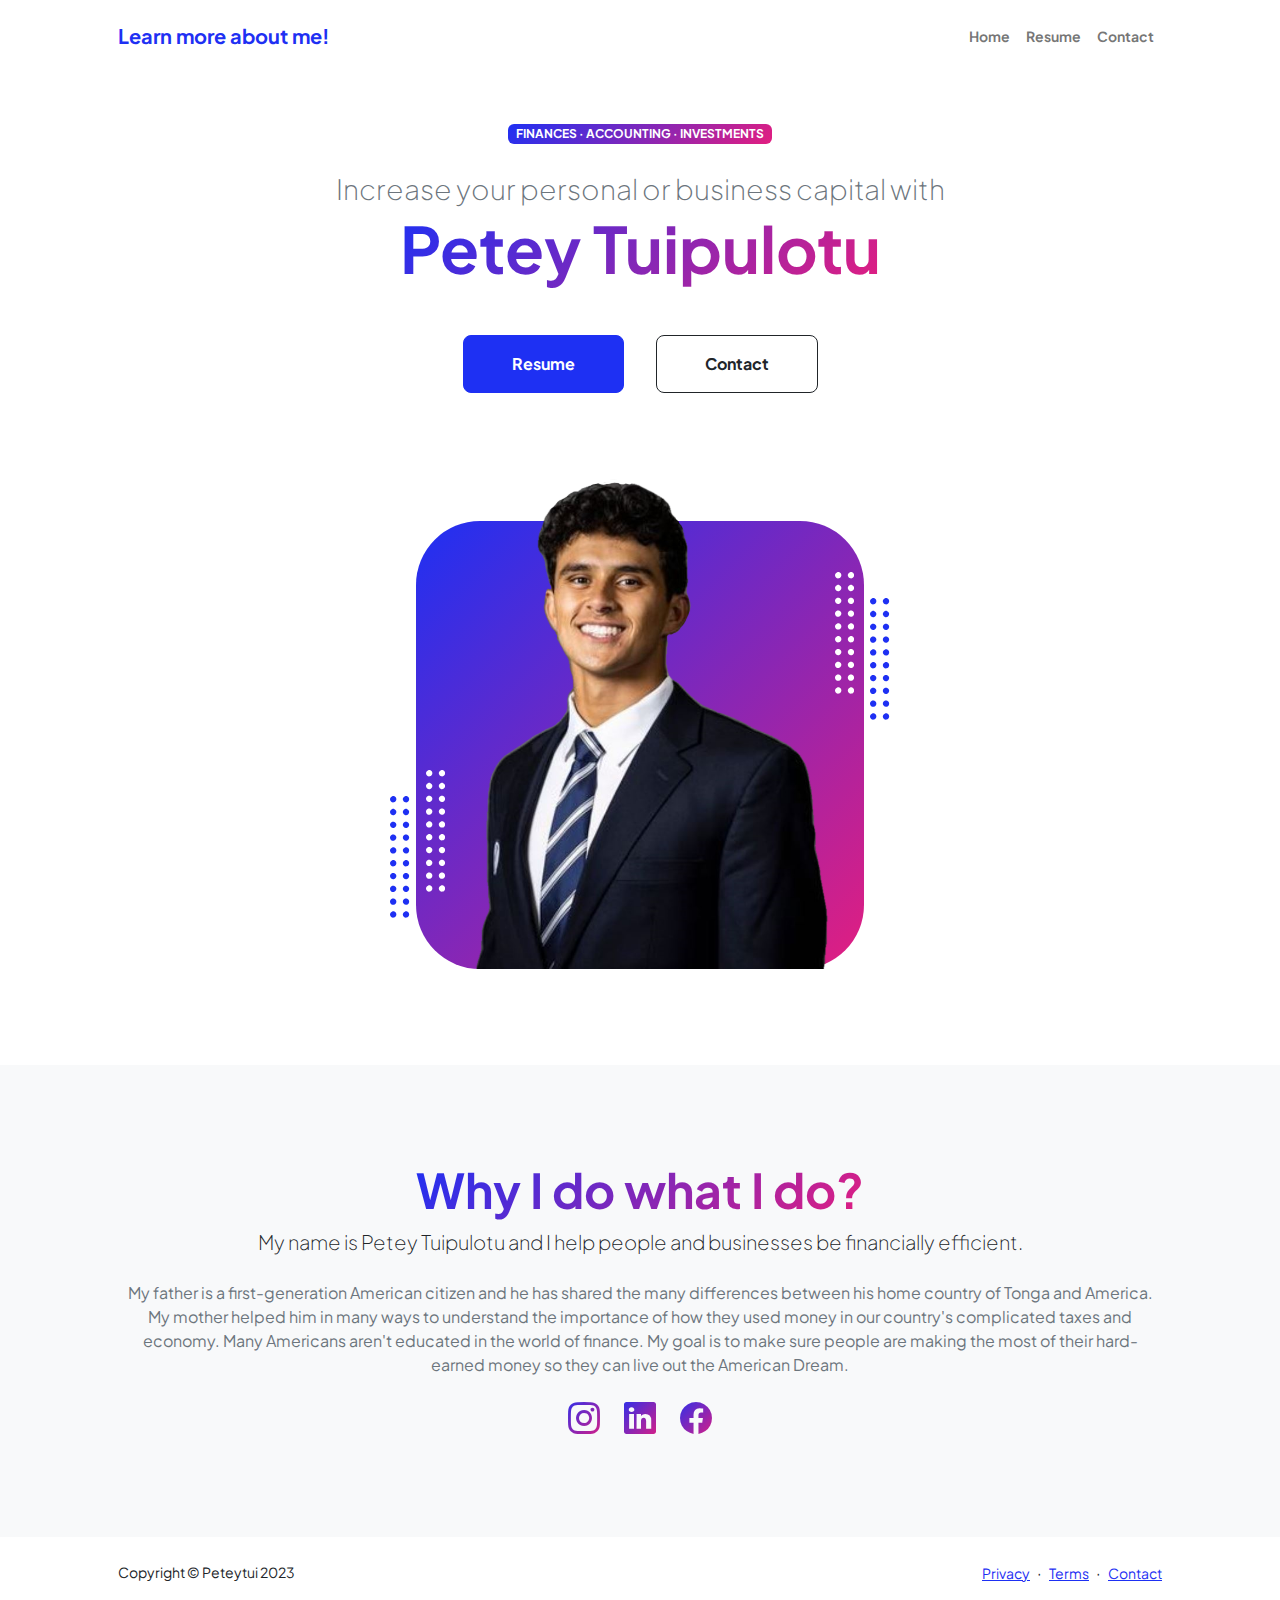
<file: index.html>
<!DOCTYPE html>
<html lang="en">
    <head>
        <meta charset="utf-8" />
        <meta name="viewport" content="width=device-width, initial-scale=1, shrink-to-fit=no" />
        <meta name="description" content="" />
        <meta name="author" content="" />
        <title>Personal - Start Bootstrap Theme</title>
        <!-- Favicon-->
        <link rel="icon" type="image/x-icon" href="assets/favicon.ico" />
        <!-- Custom Google font-->
        <link rel="preconnect" href="https://fonts.googleapis.com" />
        <link rel="preconnect" href="https://fonts.gstatic.com" crossorigin />
        <link href="https://fonts.googleapis.com/css2?family=Plus+Jakarta+Sans:wght@100;200;300;400;500;600;700;800;900&amp;display=swap" rel="stylesheet" />
        <!-- Bootstrap icons-->
        <link href="https://cdn.jsdelivr.net/npm/bootstrap-icons@1.8.1/font/bootstrap-icons.css" rel="stylesheet" />
        <!-- Core theme CSS (includes Bootstrap)-->
        <link href="css/styles.css" rel="stylesheet" />
    </head>
    <body class="d-flex flex-column h-100">
        <main class="flex-shrink-0">
            <!-- Navigation-->
            <nav class="navbar navbar-expand-lg navbar-light bg-white py-3">
                <div class="container px-5">
                    <a class="navbar-brand" href="#aboutme"><span class="fw-bolder text-primary">Learn more about me!</span></a>
                    <button class="navbar-toggler" type="button" data-bs-toggle="collapse" data-bs-target="#navbarSupportedContent" aria-controls="navbarSupportedContent" aria-expanded="false" aria-label="Toggle navigation"><span class="navbar-toggler-icon"></span></button>
                    <div class="collapse navbar-collapse" id="navbarSupportedContent">
                        <ul class="navbar-nav ms-auto mb-2 mb-lg-0 small fw-bolder">
                            <li class="nav-item"><a class="nav-link" href="index.html">Home</a></li>
                            <li class="nav-item"><a class="nav-link" href="html/resume.html">Resume</a></li>
                            <li class="nav-item"><a class="nav-link" href="html/contact.html">Contact</a></li>
                        </ul>
                    </div>
                </div>
            </nav>
            <!-- Header-->
            <header class="py-5">
                <div class="container px-5 pb-5">
                    <div class="row gx-5 align-items-center">
                        <div class="col-xxl-5">
                            <!-- Header text content-->
                            <div class="text-center text-xxl-start">
                                <div class="badge bg-gradient-primary-to-secondary text-white mb-4"><div class="text-uppercase">Finances &middot; Accounting &middot; Investments</div></div>
                                <div class="fs-3 fw-light text-muted">Increase your personal or business capital with</div>
                                <h1 class="display-3 fw-bolder mb-5"><span class="text-gradient d-inline">Petey Tuipulotu</span></h1>
                                <div class="d-grid gap-3 d-sm-flex justify-content-sm-center justify-content-xxl-start mb-3">
                                    <a class="btn btn-primary btn-lg px-5 py-3 me-sm-3 fs-6 fw-bolder" href="html/resume.html">Resume</a>
                                    <a class="btn btn-outline-dark btn-lg px-5 py-3 fs-6 fw-bolder" href="html/contact.html">Contact</a>
                                </div>
                            </div>
                        </div>
                        <div class="col-xxl-7">
                            <!-- Header profile picture-->
                            <div class="d-flex justify-content-center mt-5 mt-xxl-0">
                                <div class="profile bg-gradient-primary-to-secondary">
                                    <!-- TIP: For best results, use a photo with a transparent background like the demo example below-->
                                    <!-- Watch a tutorial on how to do this on YouTube (link)-->
                                    <img class="profile-img" src="assets/suit tie pic for website.png" alt="..." />
                                    <div class="dots-1">
                                        <!-- SVG Dots-->
                                        <svg version="1.1" xmlns="http://www.w3.org/2000/svg" xmlns:xlink="http://www.w3.org/1999/xlink" x="0px" y="0px" viewBox="0 0 191.6 1215.4" style="enable-background: new 0 0 191.6 1215.4" xml:space="preserve">
                                            <g transform="translate(0.000000,1280.000000) scale(0.100000,-0.100000)">
                                                <path d="M227.7,12788.6c-105-35-200-141-222-248c-43-206,163-412,369-369c155,32,275,190,260,339c-11,105-90,213-190,262        C383.7,12801.6,289.7,12808.6,227.7,12788.6z"></path>
                                                <path d="M1507.7,12788.6c-151-50-253-216-222-362c25-119,136-230,254-255c194-41,395,142,375,339c-11,105-90,213-190,262        C1663.7,12801.6,1569.7,12808.6,1507.7,12788.6z"></path>
                                                <path d="M227.7,11508.6c-105-35-200-141-222-248c-43-206,163-412,369-369c155,32,275,190,260,339c-11,105-90,213-190,262        C383.7,11521.6,289.7,11528.6,227.7,11508.6z"></path>
                                                <path d="M1507.7,11508.6c-151-50-253-216-222-362c25-119,136-230,254-255c194-41,395,142,375,339c-11,105-90,213-190,262        C1663.7,11521.6,1569.7,11528.6,1507.7,11508.6z"></path>
                                                <path d="M227.7,10228.6c-105-35-200-141-222-248c-43-206,163-412,369-369c155,32,275,190,260,339c-11,105-90,213-190,262        C383.7,10241.6,289.7,10248.6,227.7,10228.6z"></path>
                                                <path d="M1507.7,10228.6c-105-35-200-141-222-248c-43-206,163-412,369-369c155,32,275,190,260,339c-11,105-90,213-190,262        C1663.7,10241.6,1569.7,10248.6,1507.7,10228.6z"></path>
                                                <path d="M227.7,8948.6c-105-35-200-141-222-248c-43-206,163-412,369-369c155,32,275,190,260,339c-11,105-90,213-190,262        C383.7,8961.6,289.7,8968.6,227.7,8948.6z"></path>
                                                <path d="M1507.7,8948.6c-105-35-200-141-222-248c-43-206,163-412,369-369c155,32,275,190,260,339c-11,105-90,213-190,262        C1663.7,8961.6,1569.7,8968.6,1507.7,8948.6z"></path>
                                                <path d="M227.7,7668.6c-105-35-200-141-222-248c-43-206,163-412,369-369c155,32,275,190,260,339c-11,105-90,213-190,262        C383.7,7681.6,289.7,7688.6,227.7,7668.6z"></path>
                                                <path d="M1507.7,7668.6c-105-35-200-141-222-248c-43-206,163-412,369-369c155,32,275,190,260,339c-11,105-90,213-190,262        C1663.7,7681.6,1569.7,7688.6,1507.7,7668.6z"></path>
                                                <path d="M227.7,6388.6c-105-35-200-141-222-248c-43-206,163-412,369-369c155,32,275,190,260,339c-11,105-90,213-190,262        C383.7,6401.6,289.7,6408.6,227.7,6388.6z"></path>
                                                <path d="M1507.7,6388.6c-105-35-200-141-222-248c-43-206,163-412,369-369c155,32,275,190,260,339c-11,105-90,213-190,262        C1663.7,6401.6,1569.7,6408.6,1507.7,6388.6z"></path>
                                                <path d="M227.7,5108.6c-105-35-200-141-222-248c-43-206,163-412,369-369c155,32,275,190,260,339c-11,105-90,213-190,262        C383.7,5121.6,289.7,5128.6,227.7,5108.6z"></path>
                                                <path d="M1507.7,5108.6c-105-35-200-141-222-248c-43-206,163-412,369-369c155,32,275,190,260,339c-11,105-90,213-190,262        C1663.7,5121.6,1569.7,5128.6,1507.7,5108.6z"></path>
                                                <path d="M227.7,3828.6c-105-35-200-141-222-248c-43-206,163-412,369-369c155,32,275,190,260,339c-11,105-90,213-190,262        C383.7,3841.6,289.7,3848.6,227.7,3828.6z"></path>
                                                <path d="M1507.7,3828.6c-105-35-200-141-222-248c-43-206,163-412,369-369c155,32,275,190,260,339c-11,105-90,213-190,262        C1663.7,3841.6,1569.7,3848.6,1507.7,3828.6z"></path>
                                                <path d="M227.7,2548.6c-105-35-200-141-222-248c-43-206,163-412,369-369c155,32,275,190,260,339c-11,105-90,213-190,262        C383.7,2561.6,289.7,2568.6,227.7,2548.6z"></path>
                                                <path d="M1507.7,2548.6c-105-35-200-141-222-248c-43-206,163-412,369-369c155,32,275,190,260,339c-11,105-90,213-190,262        C1663.7,2561.6,1569.7,2568.6,1507.7,2548.6z"></path>
                                                <path d="M227.7,1268.6c-105-35-200-141-222-248c-43-206,163-412,369-369c155,32,275,190,260,339c-11,105-90,213-190,262        C383.7,1281.6,289.7,1288.6,227.7,1268.6z"></path>
                                                <path d="M1507.7,1268.6c-105-35-200-141-222-248c-43-206,163-412,369-369c155,32,275,190,260,339c-11,105-90,213-190,262        C1663.7,1281.6,1569.7,1288.6,1507.7,1268.6z"></path>
                                            </g>
                                        </svg>
                                        <!-- END of SVG dots-->
                                    </div>
                                    <div class="dots-2">
                                        <!-- SVG Dots-->
                                        <svg version="1.1" xmlns="http://www.w3.org/2000/svg" xmlns:xlink="http://www.w3.org/1999/xlink" x="0px" y="0px" viewBox="0 0 191.6 1215.4" style="enable-background: new 0 0 191.6 1215.4" xml:space="preserve">
                                            <g transform="translate(0.000000,1280.000000) scale(0.100000,-0.100000)">
                                                <path d="M227.7,12788.6c-105-35-200-141-222-248c-43-206,163-412,369-369c155,32,275,190,260,339c-11,105-90,213-190,262        C383.7,12801.6,289.7,12808.6,227.7,12788.6z"></path>
                                                <path d="M1507.7,12788.6c-151-50-253-216-222-362c25-119,136-230,254-255c194-41,395,142,375,339c-11,105-90,213-190,262        C1663.7,12801.6,1569.7,12808.6,1507.7,12788.6z"></path>
                                                <path d="M227.7,11508.6c-105-35-200-141-222-248c-43-206,163-412,369-369c155,32,275,190,260,339c-11,105-90,213-190,262        C383.7,11521.6,289.7,11528.6,227.7,11508.6z"></path>
                                                <path d="M1507.7,11508.6c-151-50-253-216-222-362c25-119,136-230,254-255c194-41,395,142,375,339c-11,105-90,213-190,262        C1663.7,11521.6,1569.7,11528.6,1507.7,11508.6z"></path>
                                                <path d="M227.7,10228.6c-105-35-200-141-222-248c-43-206,163-412,369-369c155,32,275,190,260,339c-11,105-90,213-190,262        C383.7,10241.6,289.7,10248.6,227.7,10228.6z"></path>
                                                <path d="M1507.7,10228.6c-105-35-200-141-222-248c-43-206,163-412,369-369c155,32,275,190,260,339c-11,105-90,213-190,262        C1663.7,10241.6,1569.7,10248.6,1507.7,10228.6z"></path>
                                                <path d="M227.7,8948.6c-105-35-200-141-222-248c-43-206,163-412,369-369c155,32,275,190,260,339c-11,105-90,213-190,262        C383.7,8961.6,289.7,8968.6,227.7,8948.6z"></path>
                                                <path d="M1507.7,8948.6c-105-35-200-141-222-248c-43-206,163-412,369-369c155,32,275,190,260,339c-11,105-90,213-190,262        C1663.7,8961.6,1569.7,8968.6,1507.7,8948.6z"></path>
                                                <path d="M227.7,7668.6c-105-35-200-141-222-248c-43-206,163-412,369-369c155,32,275,190,260,339c-11,105-90,213-190,262        C383.7,7681.6,289.7,7688.6,227.7,7668.6z"></path>
                                                <path d="M1507.7,7668.6c-105-35-200-141-222-248c-43-206,163-412,369-369c155,32,275,190,260,339c-11,105-90,213-190,262        C1663.7,7681.6,1569.7,7688.6,1507.7,7668.6z"></path>
                                                <path d="M227.7,6388.6c-105-35-200-141-222-248c-43-206,163-412,369-369c155,32,275,190,260,339c-11,105-90,213-190,262        C383.7,6401.6,289.7,6408.6,227.7,6388.6z"></path>
                                                <path d="M1507.7,6388.6c-105-35-200-141-222-248c-43-206,163-412,369-369c155,32,275,190,260,339c-11,105-90,213-190,262        C1663.7,6401.6,1569.7,6408.6,1507.7,6388.6z"></path>
                                                <path d="M227.7,5108.6c-105-35-200-141-222-248c-43-206,163-412,369-369c155,32,275,190,260,339c-11,105-90,213-190,262        C383.7,5121.6,289.7,5128.6,227.7,5108.6z"></path>
                                                <path d="M1507.7,5108.6c-105-35-200-141-222-248c-43-206,163-412,369-369c155,32,275,190,260,339c-11,105-90,213-190,262        C1663.7,5121.6,1569.7,5128.6,1507.7,5108.6z"></path>
                                                <path d="M227.7,3828.6c-105-35-200-141-222-248c-43-206,163-412,369-369c155,32,275,190,260,339c-11,105-90,213-190,262        C383.7,3841.6,289.7,3848.6,227.7,3828.6z"></path>
                                                <path d="M1507.7,3828.6c-105-35-200-141-222-248c-43-206,163-412,369-369c155,32,275,190,260,339c-11,105-90,213-190,262        C1663.7,3841.6,1569.7,3848.6,1507.7,3828.6z"></path>
                                                <path d="M227.7,2548.6c-105-35-200-141-222-248c-43-206,163-412,369-369c155,32,275,190,260,339c-11,105-90,213-190,262        C383.7,2561.6,289.7,2568.6,227.7,2548.6z"></path>
                                                <path d="M1507.7,2548.6c-105-35-200-141-222-248c-43-206,163-412,369-369c155,32,275,190,260,339c-11,105-90,213-190,262        C1663.7,2561.6,1569.7,2568.6,1507.7,2548.6z"></path>
                                                <path d="M227.7,1268.6c-105-35-200-141-222-248c-43-206,163-412,369-369c155,32,275,190,260,339c-11,105-90,213-190,262        C383.7,1281.6,289.7,1288.6,227.7,1268.6z"></path>
                                                <path d="M1507.7,1268.6c-105-35-200-141-222-248c-43-206,163-412,369-369c155,32,275,190,260,339c-11,105-90,213-190,262        C1663.7,1281.6,1569.7,1288.6,1507.7,1268.6z"></path>
                                            </g>
                                        </svg>
                                        <!-- END of SVG dots-->
                                    </div>
                                    <div class="dots-3">
                                        <!-- SVG Dots-->
                                        <svg version="1.1" xmlns="http://www.w3.org/2000/svg" xmlns:xlink="http://www.w3.org/1999/xlink" x="0px" y="0px" viewBox="0 0 191.6 1215.4" style="enable-background: new 0 0 191.6 1215.4" xml:space="preserve">
                                            <g transform="translate(0.000000,1280.000000) scale(0.100000,-0.100000)">
                                                <path d="M227.7,12788.6c-105-35-200-141-222-248c-43-206,163-412,369-369c155,32,275,190,260,339c-11,105-90,213-190,262        C383.7,12801.6,289.7,12808.6,227.7,12788.6z"></path>
                                                <path d="M1507.7,12788.6c-151-50-253-216-222-362c25-119,136-230,254-255c194-41,395,142,375,339c-11,105-90,213-190,262        C1663.7,12801.6,1569.7,12808.6,1507.7,12788.6z"></path>
                                                <path d="M227.7,11508.6c-105-35-200-141-222-248c-43-206,163-412,369-369c155,32,275,190,260,339c-11,105-90,213-190,262        C383.7,11521.6,289.7,11528.6,227.7,11508.6z"></path>
                                                <path d="M1507.7,11508.6c-151-50-253-216-222-362c25-119,136-230,254-255c194-41,395,142,375,339c-11,105-90,213-190,262        C1663.7,11521.6,1569.7,11528.6,1507.7,11508.6z"></path>
                                                <path d="M227.7,10228.6c-105-35-200-141-222-248c-43-206,163-412,369-369c155,32,275,190,260,339c-11,105-90,213-190,262        C383.7,10241.6,289.7,10248.6,227.7,10228.6z"></path>
                                                <path d="M1507.7,10228.6c-105-35-200-141-222-248c-43-206,163-412,369-369c155,32,275,190,260,339c-11,105-90,213-190,262        C1663.7,10241.6,1569.7,10248.6,1507.7,10228.6z"></path>
                                                <path d="M227.7,8948.6c-105-35-200-141-222-248c-43-206,163-412,369-369c155,32,275,190,260,339c-11,105-90,213-190,262        C383.7,8961.6,289.7,8968.6,227.7,8948.6z"></path>
                                                <path d="M1507.7,8948.6c-105-35-200-141-222-248c-43-206,163-412,369-369c155,32,275,190,260,339c-11,105-90,213-190,262        C1663.7,8961.6,1569.7,8968.6,1507.7,8948.6z"></path>
                                                <path d="M227.7,7668.6c-105-35-200-141-222-248c-43-206,163-412,369-369c155,32,275,190,260,339c-11,105-90,213-190,262        C383.7,7681.6,289.7,7688.6,227.7,7668.6z"></path>
                                                <path d="M1507.7,7668.6c-105-35-200-141-222-248c-43-206,163-412,369-369c155,32,275,190,260,339c-11,105-90,213-190,262        C1663.7,7681.6,1569.7,7688.6,1507.7,7668.6z"></path>
                                                <path d="M227.7,6388.6c-105-35-200-141-222-248c-43-206,163-412,369-369c155,32,275,190,260,339c-11,105-90,213-190,262        C383.7,6401.6,289.7,6408.6,227.7,6388.6z"></path>
                                                <path d="M1507.7,6388.6c-105-35-200-141-222-248c-43-206,163-412,369-369c155,32,275,190,260,339c-11,105-90,213-190,262        C1663.7,6401.6,1569.7,6408.6,1507.7,6388.6z"></path>
                                                <path d="M227.7,5108.6c-105-35-200-141-222-248c-43-206,163-412,369-369c155,32,275,190,260,339c-11,105-90,213-190,262        C383.7,5121.6,289.7,5128.6,227.7,5108.6z"></path>
                                                <path d="M1507.7,5108.6c-105-35-200-141-222-248c-43-206,163-412,369-369c155,32,275,190,260,339c-11,105-90,213-190,262        C1663.7,5121.6,1569.7,5128.6,1507.7,5108.6z"></path>
                                                <path d="M227.7,3828.6c-105-35-200-141-222-248c-43-206,163-412,369-369c155,32,275,190,260,339c-11,105-90,213-190,262        C383.7,3841.6,289.7,3848.6,227.7,3828.6z"></path>
                                                <path d="M1507.7,3828.6c-105-35-200-141-222-248c-43-206,163-412,369-369c155,32,275,190,260,339c-11,105-90,213-190,262        C1663.7,3841.6,1569.7,3848.6,1507.7,3828.6z"></path>
                                                <path d="M227.7,2548.6c-105-35-200-141-222-248c-43-206,163-412,369-369c155,32,275,190,260,339c-11,105-90,213-190,262        C383.7,2561.6,289.7,2568.6,227.7,2548.6z"></path>
                                                <path d="M1507.7,2548.6c-105-35-200-141-222-248c-43-206,163-412,369-369c155,32,275,190,260,339c-11,105-90,213-190,262        C1663.7,2561.6,1569.7,2568.6,1507.7,2548.6z"></path>
                                                <path d="M227.7,1268.6c-105-35-200-141-222-248c-43-206,163-412,369-369c155,32,275,190,260,339c-11,105-90,213-190,262        C383.7,1281.6,289.7,1288.6,227.7,1268.6z"></path>
                                                <path d="M1507.7,1268.6c-105-35-200-141-222-248c-43-206,163-412,369-369c155,32,275,190,260,339c-11,105-90,213-190,262        C1663.7,1281.6,1569.7,1288.6,1507.7,1268.6z"></path>
                                            </g>
                                        </svg>
                                        <!-- END of SVG dots-->
                                    </div>
                                    <div class="dots-4">
                                        <!-- SVG Dots-->
                                        <svg version="1.1" xmlns="http://www.w3.org/2000/svg" xmlns:xlink="http://www.w3.org/1999/xlink" x="0px" y="0px" viewBox="0 0 191.6 1215.4" style="enable-background: new 0 0 191.6 1215.4" xml:space="preserve">
                                            <g transform="translate(0.000000,1280.000000) scale(0.100000,-0.100000)">
                                                <path d="M227.7,12788.6c-105-35-200-141-222-248c-43-206,163-412,369-369c155,32,275,190,260,339c-11,105-90,213-190,262        C383.7,12801.6,289.7,12808.6,227.7,12788.6z"></path>
                                                <path d="M1507.7,12788.6c-151-50-253-216-222-362c25-119,136-230,254-255c194-41,395,142,375,339c-11,105-90,213-190,262        C1663.7,12801.6,1569.7,12808.6,1507.7,12788.6z"></path>
                                                <path d="M227.7,11508.6c-105-35-200-141-222-248c-43-206,163-412,369-369c155,32,275,190,260,339c-11,105-90,213-190,262        C383.7,11521.6,289.7,11528.6,227.7,11508.6z"></path>
                                                <path d="M1507.7,11508.6c-151-50-253-216-222-362c25-119,136-230,254-255c194-41,395,142,375,339c-11,105-90,213-190,262        C1663.7,11521.6,1569.7,11528.6,1507.7,11508.6z"></path>
                                                <path d="M227.7,10228.6c-105-35-200-141-222-248c-43-206,163-412,369-369c155,32,275,190,260,339c-11,105-90,213-190,262        C383.7,10241.6,289.7,10248.6,227.7,10228.6z"></path>
                                                <path d="M1507.7,10228.6c-105-35-200-141-222-248c-43-206,163-412,369-369c155,32,275,190,260,339c-11,105-90,213-190,262        C1663.7,10241.6,1569.7,10248.6,1507.7,10228.6z"></path>
                                                <path d="M227.7,8948.6c-105-35-200-141-222-248c-43-206,163-412,369-369c155,32,275,190,260,339c-11,105-90,213-190,262        C383.7,8961.6,289.7,8968.6,227.7,8948.6z"></path>
                                                <path d="M1507.7,8948.6c-105-35-200-141-222-248c-43-206,163-412,369-369c155,32,275,190,260,339c-11,105-90,213-190,262        C1663.7,8961.6,1569.7,8968.6,1507.7,8948.6z"></path>
                                                <path d="M227.7,7668.6c-105-35-200-141-222-248c-43-206,163-412,369-369c155,32,275,190,260,339c-11,105-90,213-190,262        C383.7,7681.6,289.7,7688.6,227.7,7668.6z"></path>
                                                <path d="M1507.7,7668.6c-105-35-200-141-222-248c-43-206,163-412,369-369c155,32,275,190,260,339c-11,105-90,213-190,262        C1663.7,7681.6,1569.7,7688.6,1507.7,7668.6z"></path>
                                                <path d="M227.7,6388.6c-105-35-200-141-222-248c-43-206,163-412,369-369c155,32,275,190,260,339c-11,105-90,213-190,262        C383.7,6401.6,289.7,6408.6,227.7,6388.6z"></path>
                                                <path d="M1507.7,6388.6c-105-35-200-141-222-248c-43-206,163-412,369-369c155,32,275,190,260,339c-11,105-90,213-190,262        C1663.7,6401.6,1569.7,6408.6,1507.7,6388.6z"></path>
                                                <path d="M227.7,5108.6c-105-35-200-141-222-248c-43-206,163-412,369-369c155,32,275,190,260,339c-11,105-90,213-190,262        C383.7,5121.6,289.7,5128.6,227.7,5108.6z"></path>
                                                <path d="M1507.7,5108.6c-105-35-200-141-222-248c-43-206,163-412,369-369c155,32,275,190,260,339c-11,105-90,213-190,262        C1663.7,5121.6,1569.7,5128.6,1507.7,5108.6z"></path>
                                                <path d="M227.7,3828.6c-105-35-200-141-222-248c-43-206,163-412,369-369c155,32,275,190,260,339c-11,105-90,213-190,262        C383.7,3841.6,289.7,3848.6,227.7,3828.6z"></path>
                                                <path d="M1507.7,3828.6c-105-35-200-141-222-248c-43-206,163-412,369-369c155,32,275,190,260,339c-11,105-90,213-190,262        C1663.7,3841.6,1569.7,3848.6,1507.7,3828.6z"></path>
                                                <path d="M227.7,2548.6c-105-35-200-141-222-248c-43-206,163-412,369-369c155,32,275,190,260,339c-11,105-90,213-190,262        C383.7,2561.6,289.7,2568.6,227.7,2548.6z"></path>
                                                <path d="M1507.7,2548.6c-105-35-200-141-222-248c-43-206,163-412,369-369c155,32,275,190,260,339c-11,105-90,213-190,262        C1663.7,2561.6,1569.7,2568.6,1507.7,2548.6z"></path>
                                                <path d="M227.7,1268.6c-105-35-200-141-222-248c-43-206,163-412,369-369c155,32,275,190,260,339c-11,105-90,213-190,262        C383.7,1281.6,289.7,1288.6,227.7,1268.6z"></path>
                                                <path d="M1507.7,1268.6c-105-35-200-141-222-248c-43-206,163-412,369-369c155,32,275,190,260,339c-11,105-90,213-190,262        C1663.7,1281.6,1569.7,1288.6,1507.7,1268.6z"></path>
                                            </g>
                                        </svg>
                                        <!-- END of SVG dots-->
                                    </div>
                                </div>
                            </div>
                        </div>
                    </div>
                </div>
            </header>
            <!-- About Section-->
            <section class="bg-light py-5">
                <div class="container px-5">
                    <div class="row gx-5 justify-content-center">
                        <div class="col-xxl-8">
                            <div class="text-center my-5">
                                <h2 class="display-5 fw-bolder"><span class="text-gradient d-inline">Why I do what I do?</span></h2>
                                <p id="aboutme" class="lead fw-light mb-4">My name is Petey Tuipulotu and I help people and businesses be financially efficient.</p>
                                <p class="text-muted">My father is a first-generation American citizen and he has shared the many differences between his home country of Tonga and America. My mother helped him in many ways to understand the importance of how they used money in our country's complicated taxes and economy. Many Americans aren't educated in the world of finance. My goal is to make sure people are making the most of their hard-earned money so they can live out the American Dream.</p>
                                <div class="d-flex justify-content-center fs-2 gap-4">
                                    <a class="text-gradient" href="https://www.instagram.com/peteytui/?hl=en" target="_blank"><i class="bi bi-instagram"></i></a>
                                    <a class="text-gradient" href="https://www.linkedin.com/in/petey-tuipulotu-a0a3b726b/" target="_blank"><i class="bi bi-linkedin"></i></a>
                                    <a class="text-gradient" href="https://www.facebook.com/petey.tuipulotu.1" target="_blank"><i class="bi bi-facebook"></i></a>
                                </div>
                            </div>
                        </div>
                    </div>
                </div>
            </section>
        </main>
        <!-- Footer-->
        <footer class="bg-white py-4 mt-auto">
            <div class="container px-5">
                <div class="row align-items-center justify-content-between flex-column flex-sm-row">
                    <div class="col-auto"><div class="small m-0">Copyright &copy; Peteytui 2023</div></div>
                    <div class="col-auto">
                        <a class="small" href="#!">Privacy</a>
                        <span class="mx-1">&middot;</span>
                        <a class="small" href="#!">Terms</a>
                        <span class="mx-1">&middot;</span>
                        <a class="small" href="#!">Contact</a>
                    </div>
                </div>
            </div>
        </footer>
        <!-- Bootstrap core JS-->
        <script src="https://cdn.jsdelivr.net/npm/bootstrap@5.2.3/dist/js/bootstrap.bundle.min.js"></script>
        <!-- Core theme JS-->
        <script src="js/scripts.js"></script>
    </body>
</html>
</file>
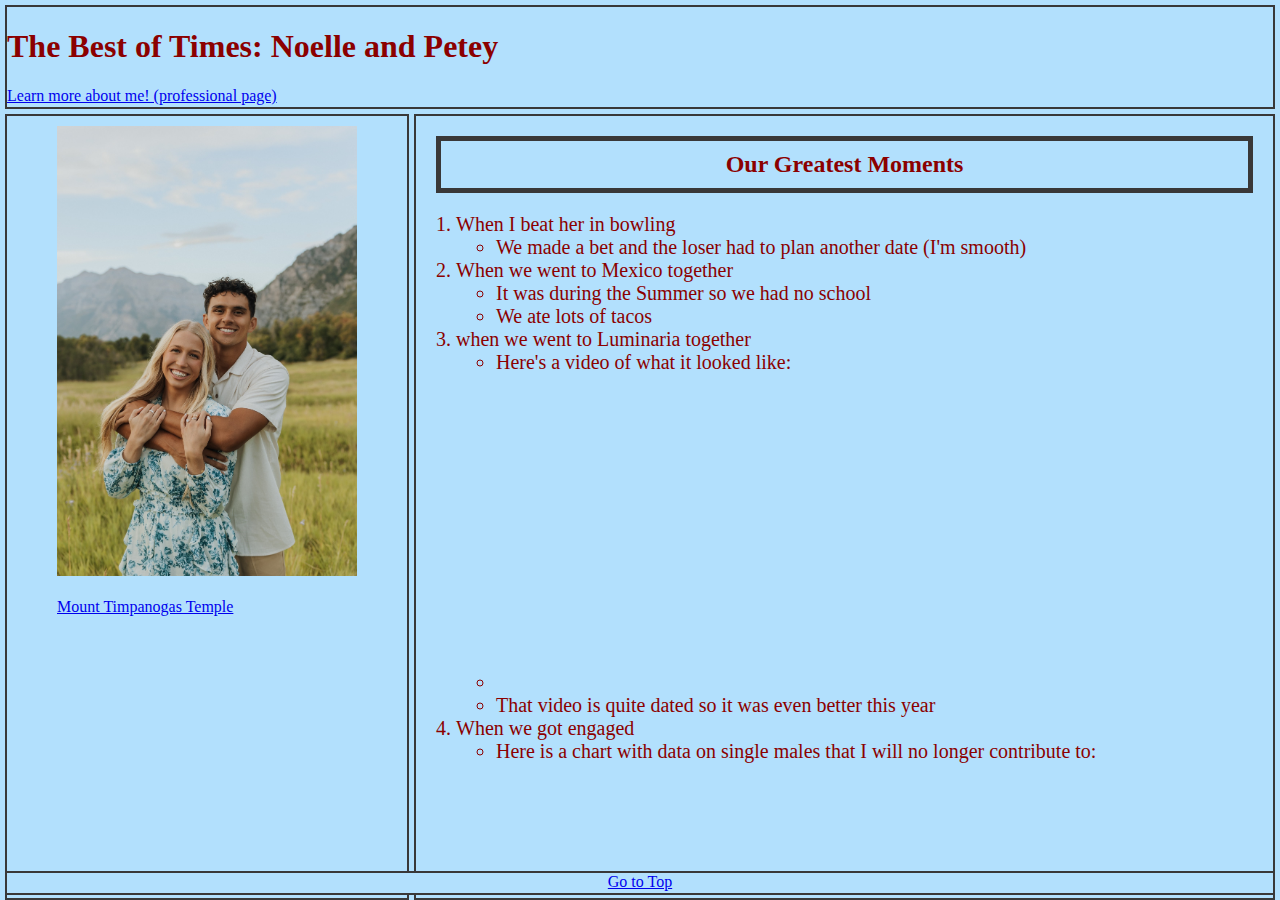
<file: html/fromscratch.html>
<!DOCTYPE html>

<html>
    <head>
        <title>Great Times A&B</title>
        <link rel="stylesheet" type="text/css" href = "../css/mynewstyles.css">
    </head>
    <body>
            <div class = "common header">
                <h1 id = "top">The Best of Times: Noelle and Petey</h1>
                <a href="../index.html">Learn more about me! (professional page)</a>
            </div>
            <div class = "common leftmenu"><img class="pic" src="../assets/picofus.JPG" alt="Picture of Petey and Noelle" width="300">
                <br>
                <br>
                <a href="https://www.churchofjesuschrist.org/temples/details/mount-timpanogos-utah-temple?lang=eng" target="blank">Mount Timpanogas Temple</a>
            </div>
            <div class = "common mainbody">
                <h2>Our Greatest Moments</h2>
                    <ol>
                        <li>When I beat her in bowling</li>
                            <ul>
                                <li>We made a bet and the loser had to plan another date (I'm smooth)</li>
                            </ul>
                        <li>When we went to Mexico together</li>
                            <ul>
                                <li>It was during the Summer so we had no school</li>
                                <li>We ate lots of tacos</li>
                            </ul>
                        <li>when we went to Luminaria together</li>
                            <ul>
                                <li>Here's a video of what it looked like:</li>
                                <li class="video"><iframe width="560" height="315" src="https://www.youtube.com/embed/7D_YWBex6sI?si=xgCcpSFvNngpZCzf" title="YouTube video player" frameborder="0" allow="accelerometer; autoplay; clipboard-write; encrypted-media; gyroscope; picture-in-picture; web-share" allowfullscreen></iframe></li>
                                <li>That video is quite dated so it was even better this year</li>
                            </ul>
                        <li>When we got engaged</li>
                            <ul>
                                <li>Here is a chart with data on single males that I will no longer contribute to:</li>
                            </ul>
                    </ol>
            </div>
            <div class='tableauPlaceholder chart' id='viz1702575822157' style='position: relative'><noscript><a href='#'><img alt='Dashboard 1 ' src='https:&#47;&#47;public.tableau.com&#47;static&#47;images&#47;Ne&#47;NeverBeenMarriedDating&#47;Dashboard1&#47;1_rss.png' style='border: none' /></a></noscript><object class='tableauViz'  style='display:none;'><param name='host_url' value='https%3A%2F%2Fpublic.tableau.com%2F' /> <param name='embed_code_version' value='3' /> <param name='site_root' value='' /><param name='name' value='NeverBeenMarriedDating&#47;Dashboard1' /><param name='tabs' value='no' /><param name='toolbar' value='yes' /><param name='static_image' value='https:&#47;&#47;public.tableau.com&#47;static&#47;images&#47;Ne&#47;NeverBeenMarriedDating&#47;Dashboard1&#47;1.png' /> <param name='animate_transition' value='yes' /><param name='display_static_image' value='yes' /><param name='display_spinner' value='yes' /><param name='display_overlay' value='yes' /><param name='display_count' value='yes' /><param name='language' value='en-US' /></object></div>                <script type='text/javascript'>                    var divElement = document.getElementById('viz1702575822157');                    var vizElement = divElement.getElementsByTagName('object')[0];                    vizElement.style.width='1000px';vizElement.style.height='827px';                    var scriptElement = document.createElement('script');                    scriptElement.src = 'https://public.tableau.com/javascripts/api/viz_v1.js';                    vizElement.parentNode.insertBefore(scriptElement, vizElement);                </script></span>
            <div class = "common footer"><a href="#top">Go to Top</a></div>

    </body>
</html>
</file>
<file: css/mynewstyles.css>
h2 {
    text-align: center;
    color: darkred;
    padding: 10px;
    border: 5px solid rgb(57, 56, 56);
    margin: 20px;
 }
 
 #top{
     color:darkred;
 }
 
 .excitedText{
     color:darkred;
     font-weight: bold;
     text-decoration: underline;
 }
 
 body{
    background-color: rgb(178,224,253);
 }
 
 li{
     font-family:Cambria, Cochin, Georgia, Times, 'Times New Roman', serif;
     font-size: 20px;
     color: darkred; 
 }
 
 .common{
     border: 2px solid rgb(57, 56, 56);
     position: absolute;
     background-color: rgb(178,224,253);
 }
 
 .header{
     top:5px;
     left:5px;
     right:5px;
     height:100px;
     background-color: rgb(178,224,253);
 }
 
 .leftmenu{
     top:114px;
     left:5px;
     width:350px;
     bottom:0px;
     padding-left: 50px;
     padding-top: 10px;
     background-color: rgb(178,224,253);
 }
 
 .mainbody{
     top:114px;
     bottom: 0px;
     left:414px;
     right:5px;
 }
 
 .footer{
     bottom: 5px;
     left: 5px;
     right: 5px;
     height:20px;
     position: fixed;
     text-align:center;
     background-color: rgb(178,224,253);
 }

 .video{
    size: 50%;
 }

 .chart{
    top:800px;
    left: 200px;
 }

 .pic{
    size: 150%;
 }
</file>
